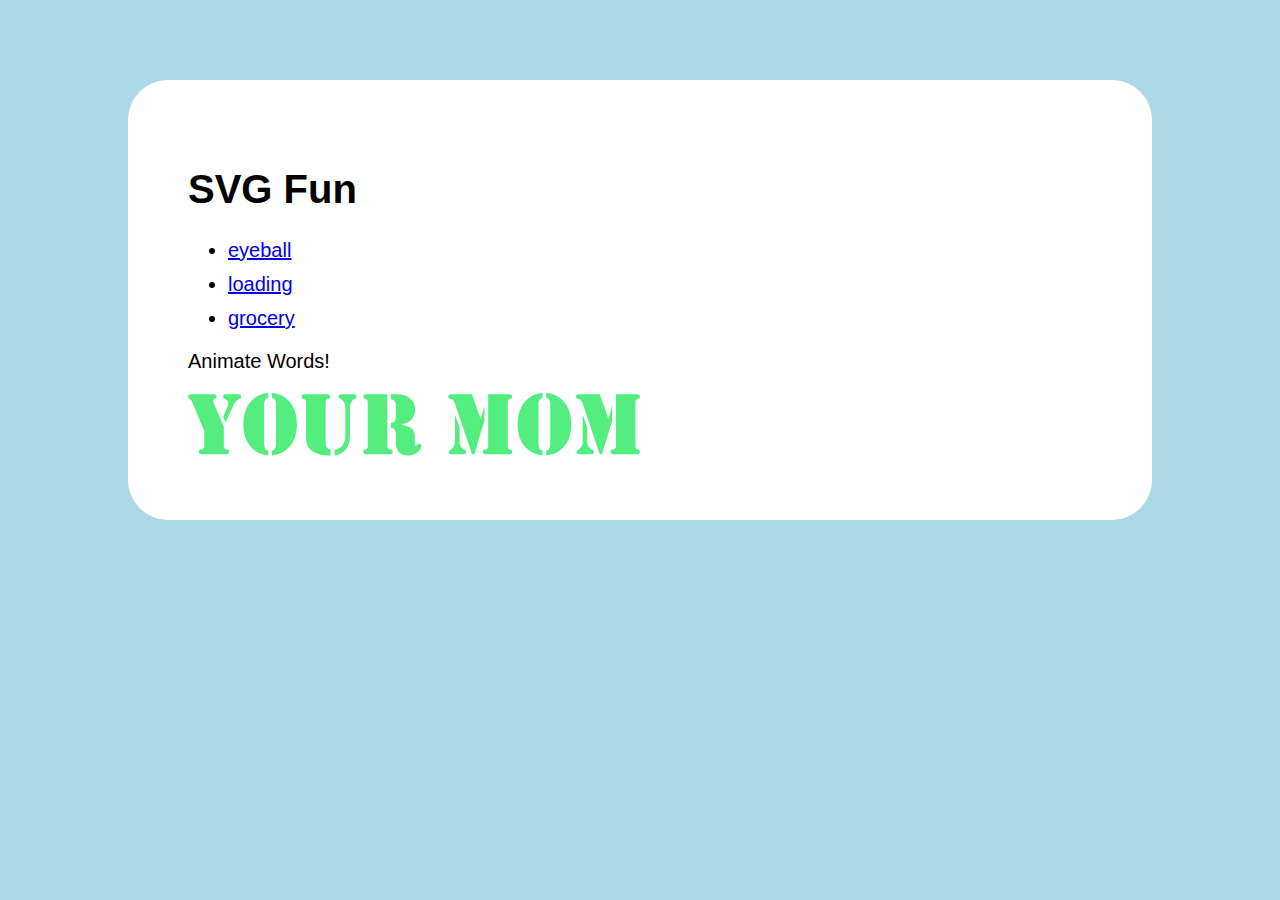
<file: index.html>
<!DOCTYPE html>
<html lang="en">
<head>
  <meta charset="UTF-8">
  <meta name="viewport" content="width=device-width, initial-scale=1.0">
  <title>SVG Fun</title>
  <link rel="stylesheet" href="style.css">
</head>
<body class="home">
  <main>
    <h1>SVG Fun</h1>

   <ul>
    <li><a href="eyeball.html">eyeball</a></li>
    <li><a href="loading.html">loading</a></li>
    <li><a href="grocery.html">grocery</a></li>
   </ul>


  <p class="anin-words">Animate Words!</p>

   <?xml version="1.0" encoding="UTF-8"?>
   <svg id="mom" data-name="Layer 2" xmlns="http://www.w3.org/2000/svg" viewBox="0 0 501.46 69.29">
     <g id="Words_SVG" data-name="Words SVG">
       <g id="Words">
         <path id="Y1" d="M39.75,37.4v21.29c0,1.27.24,2.18.73,2.73.26.33.5.53.73.61.23.08.98.29,2.25.61,1.56.36,2.34,1.25,2.34,2.69,0,.94-.44,1.66-1.32,2.15-.52.33-1.53.49-3.03.49h-25.05c-1.46,0-2.49-.2-3.08-.59-.85-.52-1.27-1.2-1.27-2.05,0-1.43.78-2.33,2.34-2.69,1.27-.33,2.02-.53,2.25-.61.23-.08.46-.28.68-.61.49-.55.73-1.46.73-2.73v-16.5L4.25,9.23c-.52-1.24-1.25-2.13-2.2-2.69-.88-.55-1.44-.99-1.68-1.32-.24-.33-.37-.78-.37-1.37C0,2.17,1.24,1.32,3.71,1.32h23.93c1.27,0,2.15.15,2.64.44.81.52,1.22,1.2,1.22,2.05,0,1.04-.47,1.86-1.42,2.44l-1.42.88c-.55.36-.83.9-.83,1.61,0,.81.18,1.61.54,2.39l11.38,26.27ZM41.65,32.76l-2.73-6.4,5.13-11.47c.42-.98.63-2.31.63-4,0-1.89-1.04-3.24-3.12-4.05-1.14-.46-1.88-.85-2.22-1.2s-.51-.87-.51-1.59c0-.88.29-1.55.88-2,.39-.29.83-.49,1.32-.59s1.33-.15,2.54-.15h12.06c2.28,0,3.42.91,3.42,2.73,0,.65-.15,1.16-.46,1.51-.31.36-.9.73-1.78,1.12-1.6.72-2.73,1.43-3.42,2.15-.98,1.04-1.79,2.23-2.44,3.56l-1.12,2.49-8.15,17.87Z"/>
         <path id="O1" d="M89.06,5.27c-1.66.59-2.83,1.38-3.52,2.39-.68,1.01-1.03,2.49-1.03,4.44v43.65c0,2.86.39,4.88,1.17,6.05.62.98,1.74,1.68,3.37,2.1v5.37c-7.23-.59-13.28-3.3-18.16-8.15-6.35-6.31-9.52-15.12-9.52-26.42,0-5.66.84-10.78,2.51-15.36,1.68-4.57,4.16-8.46,7.45-11.65,2.51-2.44,5.21-4.3,8.11-5.57,2.9-1.27,6.1-1.99,9.62-2.15v5.27ZM93.07,5.27V0c3.52.16,6.73.88,9.64,2.15,2.91,1.27,5.62,3.12,8.13,5.57,6.64,6.48,9.96,15.48,9.96,27s-3.17,20.1-9.52,26.42c-4.88,4.88-10.95,7.6-18.21,8.15v-5.37c.85-.2,1.51-.45,1.98-.76.47-.31.9-.76,1.29-1.34.88-1.33,1.32-3.35,1.32-6.05V12.11c0-1.73-.29-3.09-.88-4.1-.39-.68-.85-1.22-1.39-1.61s-1.31-.76-2.32-1.12Z"/>
         <path id="U1" d="M130.96,48.49V10.21c0-1.14-.2-1.97-.59-2.49-.2-.29-.38-.48-.56-.56-.18-.08-.81-.3-1.88-.66-1.3-.42-1.95-1.29-1.95-2.59,0-.85.32-1.49.95-1.93s1.54-.66,2.71-.66h24.32l1.76.2c.55.16,1.01.46,1.37.88.36.42.54.93.54,1.51,0,1.3-.65,2.17-1.95,2.59-1.07.36-1.7.58-1.88.66-.18.08-.37.27-.56.56-.39.52-.59,1.35-.59,2.49v40.97c0,2.77.07,4.7.22,5.79.15,1.09.45,2.08.9,2.95.42.81.9,1.4,1.42,1.76.52.36,1.51.77,2.98,1.22v6.4h-1.07c-4.23,0-7.75-.37-10.55-1.12-3.29-.88-6.17-2.18-8.64-3.91-2.47-1.73-4.23-3.66-5.27-5.81-1.11-2.28-1.66-5.6-1.66-9.96ZM162.65,69.29v-6.4c3.25-.42,5.97-1.76,8.15-4,2.47-2.57,3.71-6.27,3.71-11.08V15.97c0-4.46-1.71-7.57-5.13-9.33-1.01-.52-1.67-.97-1.98-1.34-.31-.37-.46-.92-.46-1.64,0-.85.31-1.45.93-1.81.62-.36,1.63-.54,3.03-.54h11.96c1.01,0,1.68.02,2.03.07s.68.17,1,.37c.85.49,1.27,1.16,1.27,2,0,.72-.26,1.32-.78,1.81-.16.16-.86.6-2.1,1.32-1.43.78-2.56,1.98-3.37,3.59-.81,1.61-1.22,3.44-1.22,5.49v31.88c0,5.47-1.2,9.96-3.61,13.48-1.76,2.6-4.28,4.69-7.57,6.25-1.63.78-3.58,1.35-5.86,1.71Z"/>
         <path id="R1" d="M221.14,1.32v57.37c0,1.27.24,2.18.73,2.73.26.33.5.53.73.61.23.08.98.29,2.25.61,1.56.36,2.34,1.25,2.34,2.69,0,.85-.42,1.53-1.27,2.05-.62.39-1.64.59-3.08.59h-24.71c-1.17,0-2.08-.22-2.71-.66s-.95-1.07-.95-1.88c0-1.33.65-2.21,1.95-2.64,1.07-.36,1.7-.58,1.88-.66.18-.08.37-.27.56-.56.39-.52.59-1.35.59-2.49V10.21c0-1.14-.2-1.97-.59-2.49-.2-.29-.38-.48-.56-.56-.18-.08-.81-.3-1.88-.66-1.3-.42-1.95-1.3-1.95-2.64,0-.81.32-1.44.95-1.88s1.54-.66,2.71-.66h23ZM236.13,35.3c2.99.46,5.3.96,6.91,1.51,1.61.55,3.07,1.3,4.37,2.25,1.37,1.01,2.42,2.21,3.15,3.61.73,1.4,1.1,2.88,1.1,4.44v10.11c0,1.04.34,1.56,1.03,1.56.26,0,.48-.07.66-.22.18-.15.43-.43.76-.85.81-1.11,1.64-1.66,2.49-1.66.55,0,1.11.29,1.66.88.55.59.83,1.17.83,1.76,0,1.01-.48,2.24-1.44,3.69-.96,1.45-2.16,2.74-3.59,3.88-1.33,1.07-2.78,1.85-4.35,2.32-1.56.47-3.4.71-5.52.71-4.3,0-7.65-1.23-10.06-3.69-2.41-2.46-3.61-5.88-3.61-10.28v-8.2c0-1.82-.02-2.88-.05-3.17-.16-1.3-.62-2.42-1.37-3.37-.94-1.14-2.29-1.81-4.05-2v-5.22c1.76-.26,3.01-.72,3.76-1.37.65-.59,1.1-1.25,1.34-2,.24-.75.37-1.86.37-3.32v-12.94c0-2.05-.4-3.58-1.2-4.59-.8-1.01-2.24-1.81-4.32-2.39V1.32h1.27c3.61,0,6.69.13,9.23.39,3.78.36,7.15,1.6,10.11,3.71,4.26,3.03,6.4,7.34,6.4,12.94,0,4.59-1.43,8.35-4.3,11.28-1.2,1.24-2.61,2.25-4.22,3.03s-4.06,1.66-7.35,2.64Z"/>
         <path id="M1" d="M315.09,1.32l9.62,27.39,4.25-14.79v16.21l-11.28,37.84h-2.59l-18.95-56.2c-.65-1.89-1.33-3.16-2.05-3.81-.42-.42-1.16-.73-2.2-.93-2.12-.46-3.17-1.46-3.17-3.03,0-.85.3-1.51.9-1.98.6-.47,1.47-.71,2.61-.71h22.85ZM296.14,23.78l5.18,14.75v14.7c0,1.5.06,2.57.17,3.22.11.65.37,1.37.76,2.15.68,1.43,1.63,2.51,2.83,3.22l1.81,1.17c1.24.75,1.86,1.58,1.86,2.49,0,1.66-1.22,2.49-3.66,2.49h-12.26c-2.44,0-3.66-.81-3.66-2.44,0-.52.11-.92.32-1.2.21-.28.63-.59,1.25-.95,3.61-1.95,5.42-5.34,5.42-10.16v-29.44ZM333.06,1.32h23c2.44,0,3.66.85,3.66,2.54,0,1.33-.65,2.21-1.95,2.64-1.07.36-1.7.58-1.88.66-.18.08-.37.27-.56.56-.39.52-.59,1.35-.59,2.49v48.88c0,1.14.2,1.97.59,2.49.2.29.38.48.56.56.18.08.81.3,1.88.66,1.3.42,1.95,1.3,1.95,2.64,0,1.69-1.22,2.54-3.66,2.54h-24.66c-1.43,0-2.51-.22-3.25-.66s-1.1-1.1-1.1-1.98c0-1.43.78-2.33,2.34-2.69,1.27-.33,2.02-.53,2.25-.61.23-.08.46-.27.68-.56.49-.59.73-1.51.73-2.78V1.32Z"/>
         <path id="O2" d="M393.41,5.27c-1.66.59-2.83,1.38-3.52,2.39-.68,1.01-1.03,2.49-1.03,4.44v43.65c0,2.86.39,4.88,1.17,6.05.62.98,1.74,1.68,3.37,2.1v5.37c-7.23-.59-13.28-3.3-18.16-8.15-6.35-6.31-9.52-15.12-9.52-26.42,0-5.66.84-10.78,2.51-15.36,1.68-4.57,4.16-8.46,7.45-11.65,2.51-2.44,5.21-4.3,8.11-5.57,2.9-1.27,6.1-1.99,9.62-2.15v5.27ZM397.41,5.27V0c3.52.16,6.73.88,9.64,2.15,2.91,1.27,5.62,3.12,8.13,5.57,6.64,6.48,9.96,15.48,9.96,27s-3.17,20.1-9.52,26.42c-4.88,4.88-10.95,7.6-18.21,8.15v-5.37c.85-.2,1.5-.45,1.98-.76.47-.31.9-.76,1.29-1.34.88-1.33,1.32-3.35,1.32-6.05V12.11c0-1.73-.29-3.09-.88-4.1-.39-.68-.85-1.22-1.39-1.61s-1.31-.76-2.32-1.12Z"/>
         <path id="M2" d="M456.84,1.32l9.62,27.39,4.25-14.79v16.21l-11.28,37.84h-2.59l-18.95-56.2c-.65-1.89-1.33-3.16-2.05-3.81-.42-.42-1.16-.73-2.2-.93-2.12-.46-3.17-1.46-3.17-3.03,0-.85.3-1.51.9-1.98.6-.47,1.47-.71,2.61-.71h22.85ZM437.89,23.78l5.18,14.75v14.7c0,1.5.06,2.57.17,3.22.11.65.37,1.37.76,2.15.68,1.43,1.63,2.51,2.83,3.22l1.81,1.17c1.24.75,1.86,1.58,1.86,2.49,0,1.66-1.22,2.49-3.66,2.49h-12.26c-2.44,0-3.66-.81-3.66-2.44,0-.52.11-.92.32-1.2.21-.28.63-.59,1.25-.95,3.61-1.95,5.42-5.34,5.42-10.16v-29.44ZM474.8,1.32h23c2.44,0,3.66.85,3.66,2.54,0,1.33-.65,2.21-1.95,2.64-1.07.36-1.7.58-1.88.66-.18.08-.37.27-.56.56-.39.52-.59,1.35-.59,2.49v48.88c0,1.14.2,1.97.59,2.49.2.29.38.48.56.56.18.08.81.3,1.88.66,1.3.42,1.95,1.3,1.95,2.64,0,1.69-1.22,2.54-3.66,2.54h-24.66c-1.43,0-2.51-.22-3.25-.66s-1.1-1.1-1.1-1.98c0-1.43.78-2.33,2.34-2.69,1.27-.33,2.02-.53,2.25-.61.23-.08.46-.27.68-.56.49-.59.73-1.51.73-2.78V1.32Z"/>
       </g>
     </g>


<script src="https://ajax.googleapis.com/ajax/libs/jquery/3.7.1/jquery.min.js"></script>

<script>
$('.anin-words').click(
  function(){
    $('#words path').addClass('anin-words')
    $('#words path').css('fill', 'green')
  }
)

let num = 1;


for (let i = 0; i < 7; i++) {
  str = str + i;
}

console.log(str);
// Expected output: "012345678"

</script>


   </svg>
  </main>
  
 


</body>
</html>
</file>
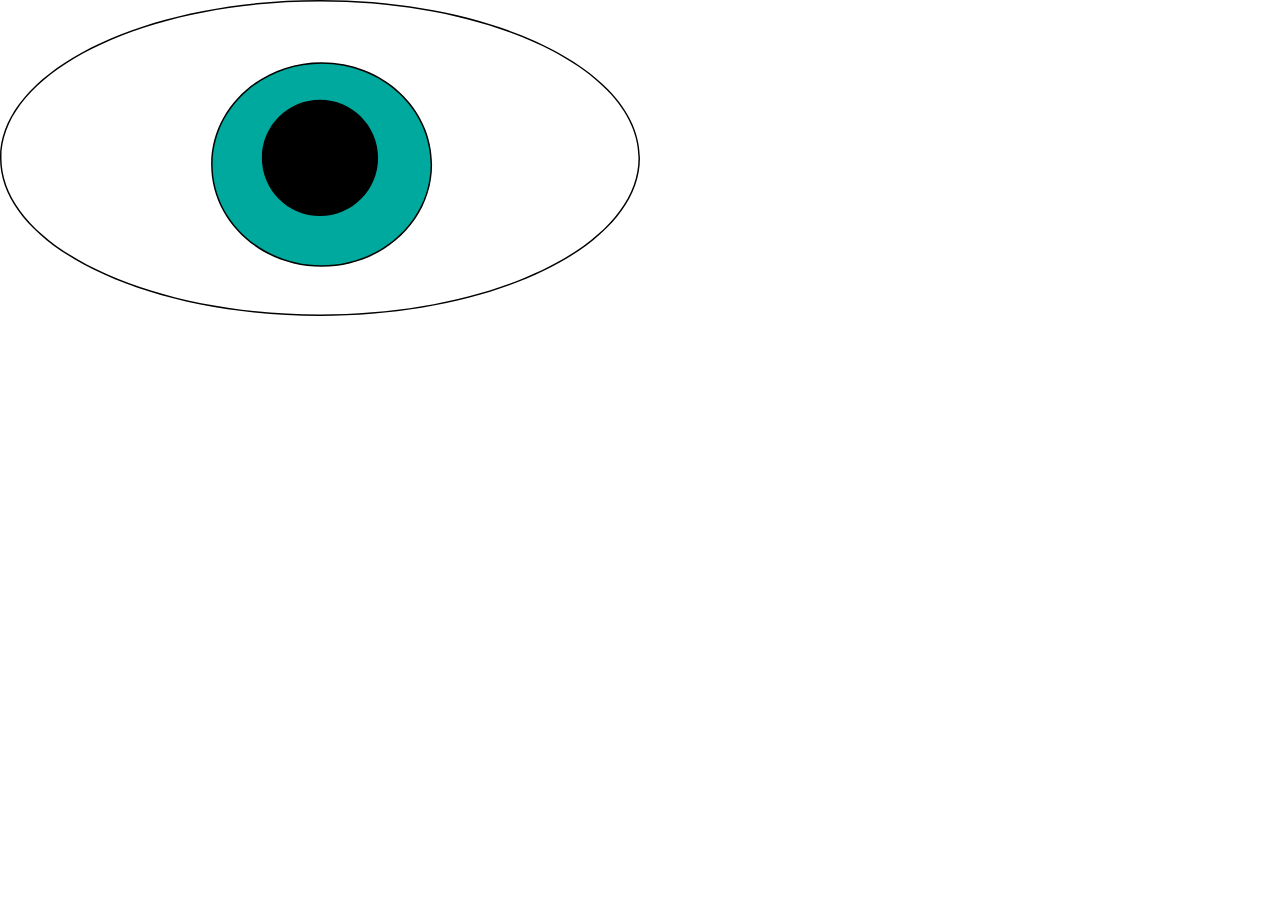
<file: eyeball.html>
<!DOCTYPE html>
<html lang="en">
<head>
  <meta charset="UTF-8">
  <meta name="viewport" content="width=device-width, initial-scale=1.0">
  <title>Eyeball</title>
  <link rel="stylesheet" href="style.css">

</head>
<body>
  


  <?xml version="1.0" encoding="UTF-8"?>
<svg id="Layer_2" data-name="Layer 2" xmlns="http://www.w3.org/2000/svg" viewBox="0 0 434.44 214.44">
  <defs>
    <style>
      .cls-1 {
        fill: #00a99d;
      }

      .cls-2 {
        fill: #fff;
      }
    </style>
  </defs>
  <g id="eyeball">
    <g id="whites">
      <path class="cls-2" d="M217.22,213.94C97.72,213.94.5,166.07.5,107.22S97.72.5,217.22.5s216.72,47.88,216.72,106.72-97.22,106.72-216.72,106.72Z"/>
      <path d="M217.22,1c119.23,0,216.22,47.65,216.22,106.22s-97,106.22-216.22,106.22S1,165.79,1,107.22,98,1,217.22,1M217.22,0C97.25,0,0,48.01,0,107.22s97.25,107.22,217.22,107.22,217.22-48.01,217.22-107.22S337.19,0,217.22,0h0Z"/>
    </g>
    <g id="iris">
      <path class="cls-1" d="M218.33,180.61c-41.08,0-74.5-30.93-74.5-68.94s33.42-68.94,74.5-68.94,74.5,30.93,74.5,68.94-33.42,68.94-74.5,68.94Z"/>
      <path d="M218.33,43.22c40.8,0,74,30.7,74,68.44s-33.2,68.44-74,68.44-74-30.7-74-68.44,33.2-68.44,74-68.44M218.33,42.22c-41.42,0-75,31.09-75,69.44s33.58,69.44,75,69.44,75-31.09,75-69.44-33.58-69.44-75-69.44h0Z"/>
    </g>
    <g id="pupil">
      <path d="M217.22,146.17c-21.47,0-38.94-17.47-38.94-38.94s17.47-38.94,38.94-38.94,38.94,17.47,38.94,38.94-17.47,38.94-38.94,38.94Z"/>
      <path d="M217.22,68.78c21.2,0,38.44,17.25,38.44,38.44s-17.25,38.44-38.44,38.44-38.44-17.25-38.44-38.44,17.25-38.44,38.44-38.44M217.22,67.78c-21.78,0-39.44,17.66-39.44,39.44s17.66,39.44,39.44,39.44,39.44-17.66,39.44-39.44-17.66-39.44-39.44-39.44h0Z"/>
    </g>
  </g>
</svg>


</body>
</html>
</file>
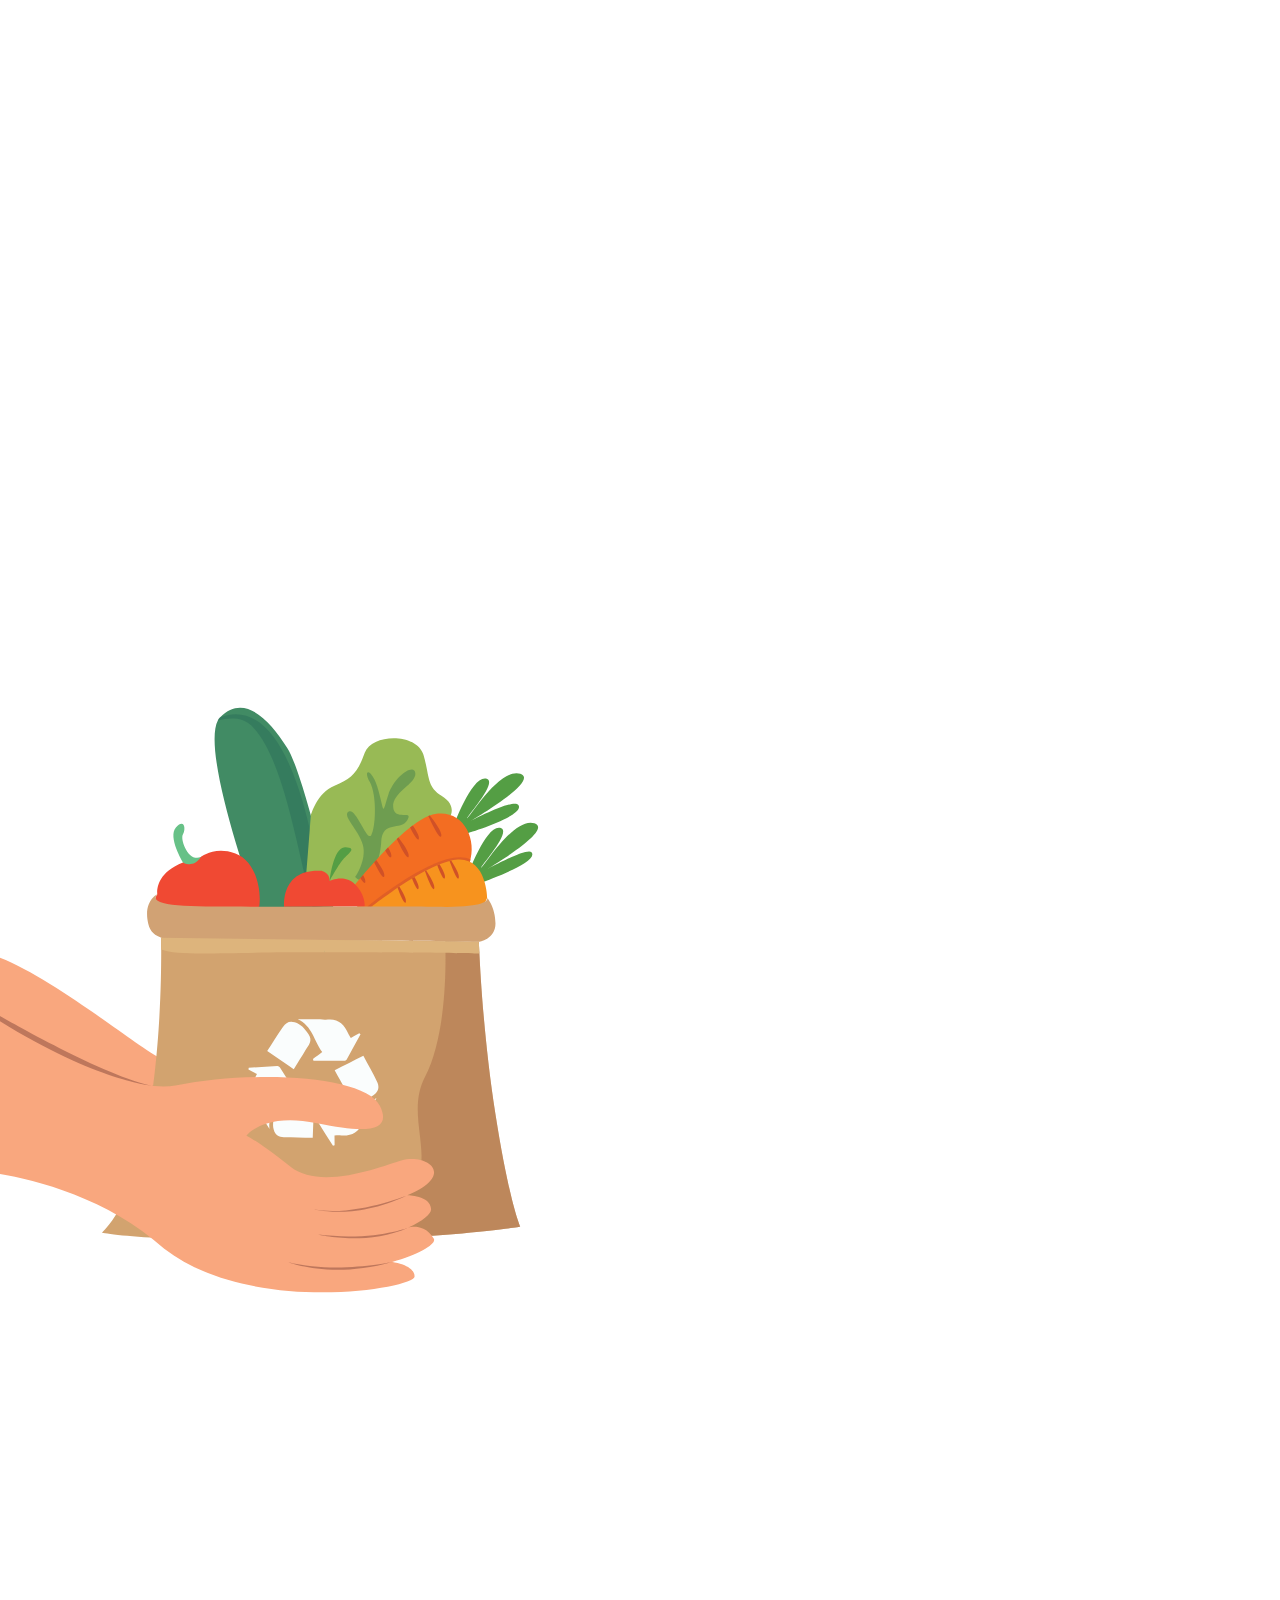
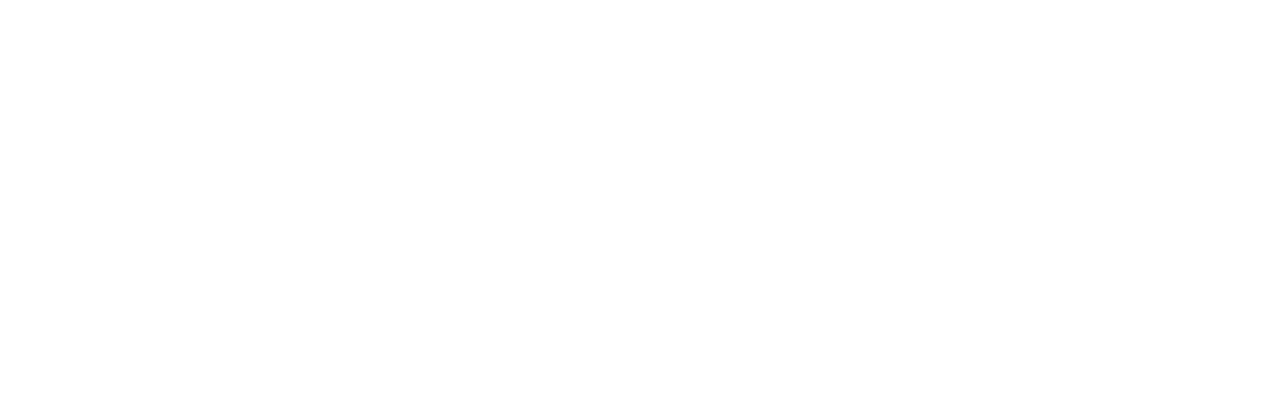
<file: groceries.html>
<!DOCTYPE html>
<html lang="en">
<head>
  <meta charset="UTF-8">
  <meta name="viewport" content="width=device-width, initial-scale=1.0">
  <title>Groceries</title>
   <link rel="stylesheet" href="style.css">

</head>
<body>
  

  <?xml version="1.0" encoding="UTF-8" standalone="no"?>
<svg
   id="Layer_2"
   data-name="Layer 2"
   width="2000.01"
   height="2000"
   viewBox="0 0 2000.01 2000"
   version="1.1"
   xmlns="http://www.w3.org/2000/svg"
   xmlns:svg="http://www.w3.org/2000/svg">
  <defs
     id="defs34" />
  <g
     id="Layer_1-2"
     data-name="Layer 1">
    <rect
       id="no-idea"
       x="0.0099999998"
       width="2000"
       height="2000"
       style="fill:none"
       y="0" />
    <g
       id="all">
      <path
         id="back-hand"
         d="m 626.71,1328.27 c -1.63,4.86 -503.83,-25.84 -626.7,-34.6 V 868.35 c 170.01,66.46 419.6,270.91 505.19,316.32 90.21,47.87 121.51,22.09 121.51,22.09 0,0 1.84,115.99 0,121.51 z"
         style="fill:#f9a77e" />
      <path
         id="bag"
         d="m 1626.19,1708.92 c 0,0 -224.48,34.48 -491.35,35.07 -266.88,0.58 -293.3,-53.44 -441.26,-16.45 -25.4,6.35 -53.14,10.52 -81.67,13.06 -137.62,12.33 -293.53,-13.06 -293.53,-13.06 176.02,-169.17 185.89,-735.86 185.34,-885.57 -0.08,-23.32 -0.41,-36.53 -0.41,-36.53 l 887.98,11.23 105.25,1.33 c 0,0 0.41,12.93 1.52,36.1 3.88,81.12 16.38,287.72 50.34,503.54 43.65,277.44 77.79,351.29 77.79,351.29 v 0 z"
         style="fill:#d2a36f" />
      <path
         id="bag-shadow"
         d="m 1626.19,1708.92 c 0,0 -224.48,34.48 -491.35,35.07 -266.88,0.58 -293.3,-53.44 -441.26,-16.45 -25.4,6.35 -53.14,10.52 -81.67,13.06 101.09,-246.21 328.3,-35.66 571.3,-105.05 243.02,-69.39 64.92,-242.88 144.74,-394.68 70.37,-133.83 65.48,-370.14 63.34,-424.2 l 105.25,1.33 c 0,0 0.41,12.93 1.52,36.1 3.88,81.12 16.38,287.72 50.34,503.54 43.65,277.44 77.79,351.29 77.79,351.29 v 0 z"
         style="opacity:0.6;isolation:isolate;fill:#af744e" />
      <g
         id="veggies">
        <g
           id="g2">
          <path
             d="m 1045.24,723.17 -39.16,2 -24.86,1.25 -169.44,8.63 c 0,0 -186.08,-504.23 -131.04,-608.25 1.88,-3.56 4.05,-6.64 6.5,-9.23 0.27,-0.28 0.54,-0.55 0.81,-0.83 74.26,-76.77 153.94,6.73 209.6,95.79 55.85,89.37 147.59,510.64 147.59,510.64 z"
             style="fill:#418b64"
             id="path1" />
          <path
             d="m 1006.09,725.17 -24.86,1.25 C 927.95,533.16 888,242.32 785.46,142.51 c -30,-29.2 -73.6,-24.39 -104.71,-15.71 1.88,-3.56 4.05,-6.64 6.5,-9.23 0.27,-0.28 0.54,-0.55 0.81,-0.83 251.9,-95.83 315.94,562.7 315.94,562.7 0,0 0.86,19.7 2.09,45.72 v 0 z"
             style="opacity:0.39;isolation:isolate;fill:#246454"
             id="path2" />
        </g>
        <path
           d="m 971.41,422.45 c 0,0 19.46,-71.09 73.83,-92.34 54.36,-21.25 72.32,-41.24 94.59,-102.49 22.27,-61.24 163.5,-62.49 183.5,6.25 20,68.74 10,99.99 56.24,127.48 46.24,27.5 29.15,61.09 29.15,61.09 l -310.46,247.38 c 0,0 -144.9,-27.25 -143.65,-32.25 1.25,-5 16.79,-215.12 16.79,-215.12 z"
           style="fill:#98ba55"
           id="path3" />
        <path
           d="m 1109.91,615.56 c 0,0 36.93,-53.09 24.09,-100.31 -12.83,-47.22 -67.09,-92.35 -43.98,-104.45 23.11,-12.1 56.82,95.41 70.11,74.31 13.29,-21.1 19.31,-123.58 -4.8,-166.78 -24.11,-43.2 8.54,-44.21 27.88,29.14 19.34,73.34 11.06,69.33 30.27,11.05 19.21,-58.27 81.44,-100.07 84.48,-67.11 3.05,32.95 -72.31,59.08 -69.29,105.29 3.01,46.22 65.31,6.03 44.21,41.19 -21.1,35.16 -77.94,-2.93 -81.67,69.33 -3.73,72.26 -46.34,147.37 -81.3,108.35 v 0 z"
           style="opacity:0.55;isolation:isolate;fill:#4d854d"
           id="path4" />
        <path
           d="m 571.81,570.01 c 0,0 -48.37,-78.92 -22.13,-108.92 26.25,-30 32.07,4.69 22.13,20.62 -9.94,15.94 17.06,88.62 55.86,71.54 38.79,-17.08 -21.74,33.45 -29.24,35.33 -7.5,1.88 -26.62,-18.57 -26.62,-18.57 z"
           style="fill:#67c187"
           id="path5" />
        <path
           d="m 491.61,669.83 c 0,0 -11.03,-64.43 80.2,-99.81 0,0 31.65,20.48 55.86,-16.76 0,0 42.82,-35.38 107.99,-11.17 65.17,24.2 81.93,116.35 74.48,166.16 0,0 -378.23,52.11 -318.53,-38.43 v 0 z"
           style="fill:#f04933"
           id="path6" />
        <path
           d="m 1029.84,628.4 c 0,0 11.74,-108.31 49.5,-105.81 37.76,2.5 10.26,18.09 -7.24,38.42 -17.5,20.32 -42.26,67.39 -42.26,67.39 z"
           style="fill:#549e44"
           id="path7" />
        <path
           d="m 1417.83,455.46 c 0,0 58.89,-164.15 104.56,-146.3 31.72,12.41 -69.43,124.07 -62.6,122.93 6.83,-1.14 102.44,-159.35 166.18,-138.86 63.74,20.49 -155.94,147.97 -155.94,147.97 0,0 135.07,-72.34 149.93,-50.44 23.05,33.97 -165.33,89.82 -165.33,89.82"
           style="fill:#549e44"
           id="path8" />
        <path
           d="m 1467.68,570.66 -129.82,137.57 -220.15,14.94 -7.8,-84.27 c 0,0 5.97,-7.51 16.21,-19.79 2.53,-3.03 5.34,-6.36 8.37,-9.93 9.52,-11.21 21.39,-24.88 34.8,-39.71 2.09,-2.3 4.21,-4.63 6.37,-6.99 8.86,-9.66 18.3,-19.73 28.14,-29.84 2.93,-3.01 5.89,-6.03 8.88,-9.04 8.91,-8.97 18.07,-17.91 27.35,-26.56 1.68,-1.56 3.35,-3.12 5.03,-4.67 12.11,-11.1 24.35,-21.66 36.4,-31.16 2.87,-2.25 5.71,-4.44 8.55,-6.57 16.96,-12.71 33.42,-23.02 48.48,-29.45 1.6,-0.68 3.17,-1.32 4.74,-1.91 5.79,-2.2 11.34,-3.78 16.62,-4.63 86.61,-14.14 132.56,76 107.82,152.01 z"
           style="fill:#f36d22"
           id="path9" />
        <path
           d="m 1148.08,708.23 c 0,0 231.7,-191.89 322.33,-147.23 l -23.98,87.37 c 0,0 -249.79,91.48 -256.81,90.9 -7.02,-0.59 -41.54,-31.03 -41.54,-31.03 v 0 z"
           style="fill:#e05f26"
           id="path10" />
        <path
           d="m 1461.91,609.83 c 0,0 59.33,-165.22 104.56,-146.3 31.06,12.99 -69.43,124.07 -62.6,122.93 6.83,-1.14 102.44,-159.35 166.18,-138.86 63.74,20.49 -155.94,147.97 -155.94,147.97 0,0 132.48,-73.1 146.83,-56.91 27.24,30.72 -162.23,96.29 -162.23,96.29"
           style="fill:#549e44"
           id="path11" />
        <path
           d="m 1522.46,680.63 c 0,0 -23.77,56.18 -48.12,72.09 -24.35,15.9 -314.22,-44.5 -314.22,-44.5 2.39,-0.27 36.62,-27.71 82.4,-58.84 1.8,-1.23 3.64,-2.47 5.48,-3.71 12.52,-8.42 25.82,-17.05 39.49,-25.41 2.57,-1.57 5.17,-3.15 7.77,-4.71 10.77,-6.43 21.72,-12.66 32.68,-18.47 1.29,-0.68 2.57,-1.36 3.87,-2.02 11.66,-6.08 23.3,-11.64 34.68,-16.44 2.39,-1.01 4.79,-1.98 7.16,-2.92 10.78,-4.26 21.29,-7.77 31.34,-10.3 1.64,-0.41 3.25,-0.79 4.85,-1.15 4.67,-1.04 9.23,-1.86 13.66,-2.42 97.22,-12.38 98.97,118.8 98.97,118.8 z"
           style="fill:#f7931e"
           id="path12" />
        <g
           id="g17">
          <path
             d="m 1433.56,618.76 c -4.29,10.45 -20.03,-29.45 -28.58,-53.35 1.64,-0.41 3.25,-0.79 4.85,-1.15 11.39,17.58 27.59,45.11 23.73,54.51 v 0 z"
             style="fill:#d05127"
             id="path13" />
          <path
             d="m 1390.18,618.76 c -3.55,8.67 -15,-17.36 -23.69,-40.13 2.39,-1.01 4.79,-1.98 7.16,-2.92 9.87,16.36 19.62,35.52 16.54,43.05 z"
             style="fill:#d05127"
             id="path14" />
          <path
             d="m 1357.03,651.86 c -4.37,10.65 -20.66,-31.05 -29.08,-54.77 1.29,-0.68 2.57,-1.36 3.87,-2.02 11.41,17.37 29.24,46.98 25.22,56.8 h -0.01 z"
             style="fill:#d05127"
             id="path15" />
          <path
             d="m 1307.86,651.86 c -3.12,7.59 -12.3,-11.44 -20.37,-31.59 2.57,-1.57 5.17,-3.15 7.77,-4.71 8.32,14.58 15.26,29.8 12.6,36.3 z"
             style="fill:#d05127"
             id="path16" />
          <path
             d="m 1268.1,694.51 c -3.83,9.31 -16.76,-21.42 -25.58,-45.12 1.8,-1.23 3.64,-2.47 5.48,-3.71 10.87,17.34 23.55,40.4 20.1,48.83 z"
             style="fill:#d05127"
             id="path17" />
        </g>
        <path
           d="m 1379.03,487.84 c -4.1,13.18 -28.23,-35.68 -40.53,-62.65 1.6,-0.68 3.17,-1.32 4.74,-1.91 15.3,19.33 39.53,52.53 35.79,64.55 v 0 z"
           style="fill:#d05127"
           id="path18" />
        <path
           d="m 1308.92,496.57 c -2.91,9.32 -15.78,-12.34 -27.44,-35.36 2.87,-2.25 5.71,-4.44 8.55,-6.57 11.44,16.46 21.39,33.91 18.89,41.92 v 0 z"
           style="fill:#d05127"
           id="path19" />
        <path
           d="m 1277.02,552.04 c -3.74,12.03 -24.09,-27.47 -36.98,-54.99 1.68,-1.56 3.35,-3.12 5.03,-4.67 15.17,19.62 35.39,48.6 31.95,59.66 z"
           style="fill:#d05127"
           id="path20" />
        <path
           d="m 1222.77,552.04 c -2.2,7.08 -10.16,-3.7 -18.97,-19.39 2.93,-3.01 5.89,-6.03 8.88,-9.04 7.14,11.8 11.9,22.61 10.09,28.43 z"
           style="fill:#d05127"
           id="path21" />
        <path
           d="m 1200.96,613.34 c -3.25,10.46 -19.11,-18.14 -31.67,-43.87 2.09,-2.3 4.21,-4.63 6.37,-6.99 13.76,18.65 28.25,41.36 25.29,50.86 z"
           style="fill:#d05127"
           id="path22" />
        <path
           d="m 1141.5,632.31 c -1.89,6.09 -8.08,-1.06 -15.39,-13.2 2.53,-3.03 5.34,-6.36 8.37,-9.93 5.36,9.66 8.55,18.19 7.01,23.13 z"
           style="fill:#d05127"
           id="path23" />
        <path
           d="m 888.34,708.23 c 0,0 -12.6,-119.6 115.66,-112.15 0,0 27.71,5.05 25.85,32.31 0,0 46.55,-23 80.06,10.51 33.51,33.51 29.8,68.79 29.8,68.79 z"
           style="fill:#f04933"
           id="path24" />
      </g>
      <path
         id="bag-top"
         d="m 491.61,669.83 c 0,0 -45.38,21.61 -28.09,92.93 17.29,71.32 114.54,54.03 427.9,51.87 313.36,-2.16 605.11,3.38 605.11,3.38 0,0 51.87,-7.7 51.87,-57.41 0,-49.71 -25.93,-79.96 -25.93,-79.96 0,0 17.29,32.42 -157.76,28.09 -95.89,-2.37 -363.48,-0.12 -580.63,-0.51 -179.25,-0.32 -326.66,1.68 -292.46,-38.39 v 0 z"
         style="fill:#d1a274" />
      <path
         id="bag-highlight"
         d="m 1498.05,854.1 c -0.97,0.2 -1.52,0.28 -1.52,0.28 0,0 -291.75,-5.54 -605.11,-3.38 -220.21,1.52 -333.7,10.51 -387.71,-9.02 -0.08,-23.32 -0.41,-36.53 -0.41,-36.53 l 993.23,12.56 c 0,0 0.41,12.93 1.52,36.1 v 0 z"
         style="fill:#ddb47c" />
      <path
         id="unknown"
         d="m 1013.91,850.51 c -0.24,0 -0.52,-1.55 -0.83,-4.34 0.67,2.85 0.95,4.34 0.83,4.34 z"
         style="fill:#418b64" />
      <g
         id="recycle">
        <g
           id="g26">
          <path
             d="m 1126.7,1107.14 c -14.33,26.24 -28.55,52.54 -43.2,78.59 -1.29,2.3 -5.43,4.21 -8.27,4.24 -31.9,0.3 -63.8,0.19 -95.71,0.19 -0.52,-1.8 -1.04,-3.6 -1.56,-5.41 9.1,-6.86 18.2,-13.73 29,-21.88 -25.47,-34.32 -30.67,-82.18 -76.55,-102.78 23.19,0 46.38,-0.13 69.56,0.09 6,0.06 12.23,2.57 17.96,1.61 35.98,-6.06 57.02,11.62 70.3,42.67 1.82,4.26 4.66,8.08 8.14,13.99 9,-5.09 17.7,-10 26.41,-14.92 1.31,1.2 2.61,2.4 3.92,3.6 v 0 z"
             style="fill:#fafdfd"
             id="path25" />
          <path
             d="m 917.94,1216.26 c -28.5,-19.48 -55.28,-37.78 -82.91,-56.66 17.42,-26.81 32.79,-51.89 49.68,-75.89 8.27,-11.75 19.07,-19.3 36.17,-13.92 20.18,6.34 31.22,19.9 42.81,36.6 15.13,21.81 0.17,34.84 -8.72,50.12 -11.35,19.52 -23.75,38.43 -37.04,59.76 v 0 z"
             style="fill:#fafdfd"
             id="path26" />
        </g>
        <g
           id="g28">
          <path
             d="m 1040.6,1455.27 c -16.05,-25.22 -32.22,-50.37 -47.96,-75.78 -1.39,-2.24 -1.07,-6.79 0.28,-9.28 15.15,-28.08 30.65,-55.96 46.05,-83.9 1.83,0.41 3.66,0.83 5.49,1.24 1.62,11.28 3.23,22.56 5.15,35.96 42.36,-5.73 86.77,12.83 126.97,-17.4 -11.2,20.3 -22.28,40.67 -33.67,60.87 -2.95,5.23 -8.16,9.47 -10.08,14.95 -12.07,34.43 -37.71,44.32 -71.31,40.95 -4.61,-0.46 -9.32,0.18 -16.18,0.37 0.11,10.34 0.21,20.33 0.31,30.33 -1.68,0.56 -3.36,1.13 -5.05,1.69 z"
             style="fill:#fafdfd"
             id="path27" />
          <path
             d="m 1045.86,1219.76 c 30.82,-15.55 59.78,-30.17 89.65,-45.24 15.07,28.2 29.6,53.77 42.46,80.16 6.3,12.92 7.69,26.02 -5.28,38.4 -15.3,14.61 -32.5,17.73 -52.72,19.81 -26.4,2.72 -30.59,-16.68 -39.68,-31.83 -11.61,-19.37 -22.19,-39.36 -34.44,-61.29 h 0.01 z"
             style="fill:#fafdfd"
             id="path28" />
        </g>
        <g
           id="g30">
          <path
             d="m 777.33,1211.75 c 29.84,-1.88 59.67,-3.89 89.52,-5.4 2.63,-0.13 6.46,2.35 7.99,4.73 17.27,26.82 34.2,53.86 51.22,80.84 -1.25,1.4 -2.49,2.8 -3.74,4.2 -10.66,-4.03 -21.32,-8.06 -33.98,-12.85 -15.44,39.86 -53.14,69.78 -46.08,119.59 -12.37,-19.61 -24.85,-39.15 -37.04,-58.88 -3.16,-5.11 -4.35,-11.72 -8.22,-16.05 -24.32,-27.19 -20.6,-54.43 -1.42,-82.22 2.63,-3.81 4.34,-8.25 7.49,-14.35 -9.11,-4.9 -17.91,-9.64 -26.71,-14.37 0.32,-1.75 0.64,-3.49 0.96,-5.24 v 0 z"
             style="fill:#fafdfd"
             id="path29" />
          <path
             d="m 981.02,1330.09 c -1.26,34.5 -2.45,66.91 -3.68,100.35 -31.97,-0.42 -61.38,-0.05 -90.7,-1.53 -14.35,-0.72 -26.5,-5.83 -31.08,-23.16 -5.4,-20.45 0.17,-37.02 8.11,-55.73 10.37,-24.43 29.38,-18.73 47.04,-19.37 22.57,-0.81 45.18,-0.42 70.3,-0.56 z"
             style="fill:#fafdfd"
             id="path30" />
        </g>
      </g>
      <g
         id="hand">
        <path
           d="m 1225.37,1818.5 h 0.02 c 0,0 70.21,8.26 70.21,45.42 0,37.16 -509.84,123.84 -782.3,-86.7 C 337.93,1617.97 109.59,1562.01 0.01,1543.47 v -476.68 c 107.1,63.89 402.69,229.22 548.38,200.59 258.52,-50.8 594.03,-29.34 639.05,63.7 36.24,74.9 -29.39,89.11 -196.59,54.02 -167.19,-35.09 -220.59,39.02 -220.59,39.02 0,0 43.4,20.78 137.82,97.15 94.42,76.37 291.51,-4.36 345.98,-20.04 80.96,-23.3 173.65,44.81 18.84,108.8 0,0 72.24,0 74.31,43.35 0.76,15.96 -26.88,36.96 -69.18,57.13 5.24,-2.17 51.69,-11.08 77.8,35.75 8.4,15.07 -43.5,47.41 -130.46,72.24 z"
           style="fill:#f9a77e"
           id="path31" />
        <path
           d="m 1272.9,1610.02 c 0,0 -169.02,68.75 -293.39,44.11 0,0 130.37,35.36 293.39,-44.11 z"
           style="fill:#be775c"
           id="path32" />
        <path
           d="m 1277.84,1710.59 c 0,0 -112.95,44.66 -288.31,21.78 0,0 149.66,39.35 288.31,-21.78 z"
           style="fill:#be775c"
           id="path33" />
        <path
           d="m 1225.37,1818.5 c 0,0 -177.7,38.47 -326.37,0 0,0 135.26,54.67 326.37,0 z"
           style="fill:#be775c"
           id="path34" />
        <path
           id="arm-line"
           d="m 0.01,1049.86 c 0,0 329.29,190.84 478.4,218.85 0,0 -175.61,-13.74 -478.41,-201.92 v -16.93 z"
           style="fill:#be775c" />
      </g>
    </g>
  </g>
</svg>



</body>
</html>
</file>
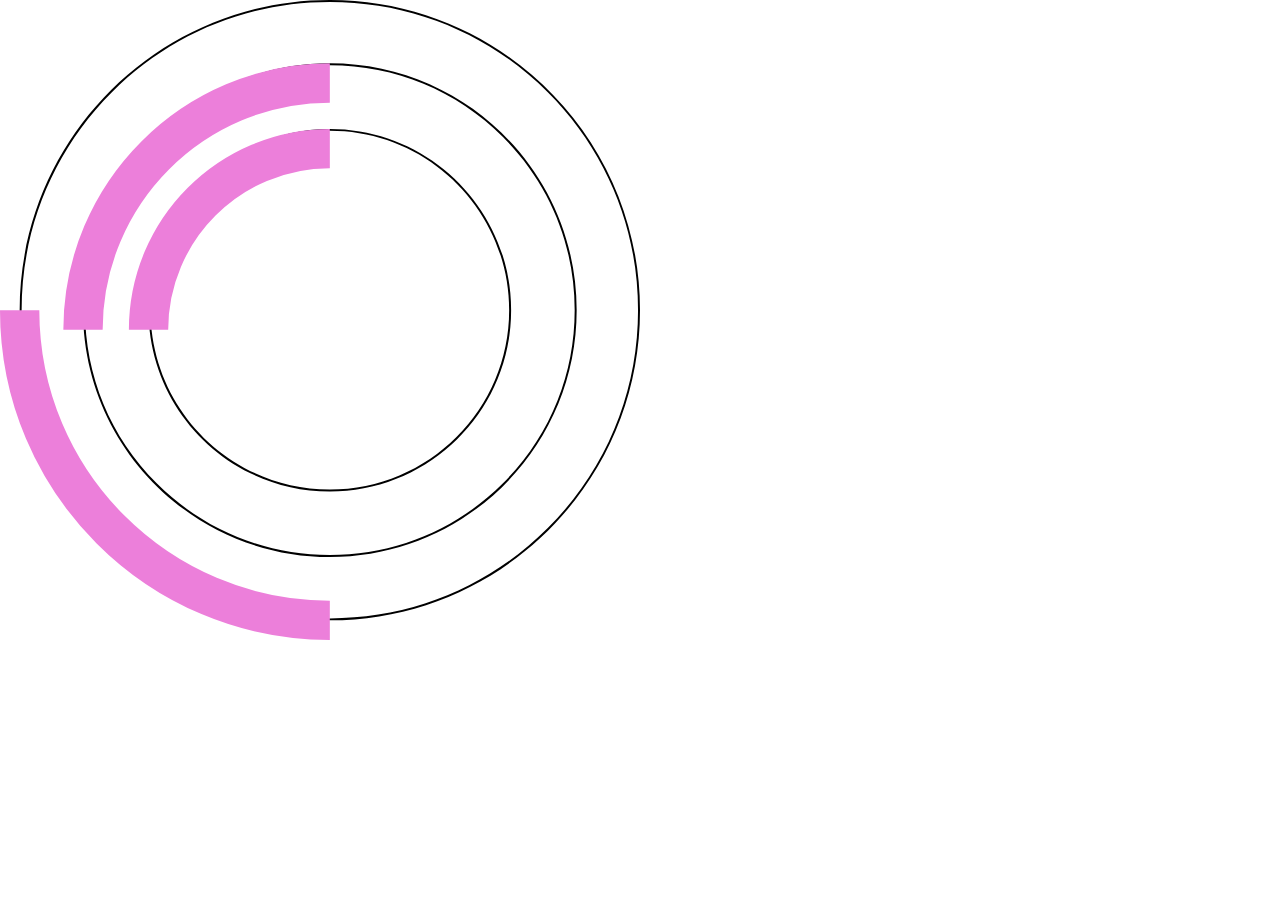
<file: loading.html>
<!DOCTYPE html>
<html lang="en">
<head>
  <meta charset="UTF-8">
  <meta name="viewport" content="width=device-width, initial-scale=1.0">
  <title>Loading</title>
  <link rel="stylesheet" href="style.css">
</head>
<body>
   <!-- paste the code from a svg file here -->


<?xml version="1.0" encoding="UTF-8"?>
<svg id="loading-circle" data-name="Layer 2" xmlns="http://www.w3.org/2000/svg" viewBox="0 0 325.56 325.56">
 
  <g id="outer">
    <g id="circle-outer">
      <path d="M167.78,1c41.88,0,81.25,16.31,110.86,45.92,29.61,29.61,45.92,68.98,45.92,110.86s-16.31,81.25-45.92,110.86c-29.61,29.61-68.98,45.92-110.86,45.92s-81.25-16.31-110.86-45.92c-29.61-29.61-45.92-68.98-45.92-110.86S27.31,76.53,56.92,46.92C86.53,17.31,125.9,1,167.78,1M167.78,0C80.64,0,10,70.64,10,157.78s70.64,157.78,157.78,157.78,157.78-70.64,157.78-157.78S254.92,0,167.78,0h0Z"/>
    </g>
    <path id="red-outer" class="cls-1 anin-red" d="M10,157.78c0,87.14,70.64,157.78,157.78,157.78"/>
  </g>
  <g id="middle">
    <g id="circle-middle">
      <path d="M167.78,33.22c33.27,0,64.55,12.96,88.07,36.48,23.53,23.53,36.48,54.8,36.48,88.07s-12.96,64.55-36.48,88.07c-23.53,23.53-54.8,36.48-88.07,36.48s-64.55-12.96-88.07-36.48c-23.53-23.53-36.48-54.8-36.48-88.07s12.96-64.55,36.48-88.07c23.53-23.53,54.8-36.48,88.07-36.48M167.78,32.22c-69.34,0-125.56,56.21-125.56,125.56s56.21,125.56,125.56,125.56,125.56-56.21,125.56-125.56-56.21-125.56-125.56-125.56h0Z"/>
    </g>
    <path id="red-middle" class="cls-1 anin-red" d="M42.22,157.78c0,69.34,56.21,125.56,125.56,125.56"/>
  </g>
  <g id="inner">
    <g id="circle-inner">
      <path d="M167.78,66.56c50.3,0,91.22,40.92,91.22,91.22s-40.92,91.22-91.22,91.22-91.22-40.92-91.22-91.22,40.92-91.22,91.22-91.22M167.78,65.56c-50.93,0-92.22,41.29-92.22,92.22s41.29,92.22,92.22,92.22,92.22-41.29,92.22-92.22-41.29-92.22-92.22-92.22h0Z"/>
    </g>
    <path id="red-inner" class="cls-1 anin-red" d="M75.56,157.78c0,50.93,41.29,92.22,92.22,92.22"/>
  </g>
</svg>


    <!-- end of svg file -->


<script src="https://ajax.googleapis.com/ajax/libs/jquery/3.7.1/jquery.min.js"></script>


<script>
  $('#loading-circle').click(
    function(){
      $('.anin-red').addClass('animate-loading')
    }
  )

  </script>
</body>
</html>
</file>
<file: style.css>
/*  */
* {
  box-sizing:border-box;
}

body {
  margin:0;
  font-family: 'Trebuchet MS', 'Lucida Sans Unicode', 'Lucida Grande', 'Lucida Sans', Arial, sans-serif;
  font-size:20px;
}
.home {  
  background: lightblue;
}
li {
  margin-bottom: .7rem;
}

main {
  width:80%;
  margin: auto;
  border-radius: 40px;
  background-color: white;
  margin-top:80px;
  padding:60px;
}

svg {
  max-width:50%;
  overflow: visible;
}

#eyeball-svg { 
  .cls-1 {
    fill: #a900a1;
  }

  .cls-2 {
    fill: #fff;
  }
}

#iris, #pupil{
  animation-name: move-eye;
  animation-duration: 1s;
  animation-iteration-count: infinite;
  animation-timing-function: ease-in-out;
  transition: all;
  transform-origin: 50% 50%;
}

@keyframes move-eye {
  0% {
    scale: 1; transform: trasnalte(0,0);
  }
  50% {
    scale: 2; transform: trasnalte(20px,-40px);
  }
  100% {
    scale: 1; transform: trasnalte(20px, -40px);
  }
}

#loading-circle{
  .cls-1 {
    fill: none;
    stroke: #ec7fda;
    stroke-miterlimit: 10;
    stroke-width: 20px;
  }
}

.anin-red{
  transform-origin: 50% 50%;
  animation-iteration-count: infinite;
  animation-timing-function: linear;
}

.animate-loading{
  animation-name:red-outer;
  animation-name:red-middle;
  animation-name:red-inner;
}

#red-outer{
  animation-duration: 5s;
}

.anim-words{
  animation-name:words;
}

@keyframes red-outer{
  0% {rotate: 0deg;}
  100% {rotate: 360deg;}
  }


#red-inner{
    animation-duration: 5s;
    rotate: 90deg;
  }
  
@keyframes red-inner{
    0% {rotate: 0deg;}
    100% {rotate: -360deg;}
    }
  
#red-middle{
      animation-duration: 5s;
      rotate: 90deg;
    
    }
    
  @keyframes red-middle{
      0% {rotate: 0deg;}
      100% {rotate: -90deg;}
      }
  
  #mom path{
    fill: rgb(83, 238, 127);
    animation-name: mom;
    animation-duration: 700ms;
    animation-iteration-count: infinite;
    transform: translateY(0px);
  }

  @keyframes mom{
    0%{transform: translateY(0px);}
    100%{transform: translateY(-16px)}

  }

 #mom path:nth-child(1) {
  animation-delay: 100ms;
 }

 #mom path:nth-child(2) {
  animation-delay: 200ms;
 }

 #mom path:nth-child(3) {
  animation-delay: 300ms;
 }

 #mom path:nth-child(4) {
  animation-delay: 400ms;
 }

 #mom path:nth-child(5) {
  animation-delay: 500ms;
 }

 #mom path:nth-child(6) {
  animation-delay: 600ms;
 }

 #mom path:nth-child(7) {
  animation-delay: 700ms;
 }
</file>
